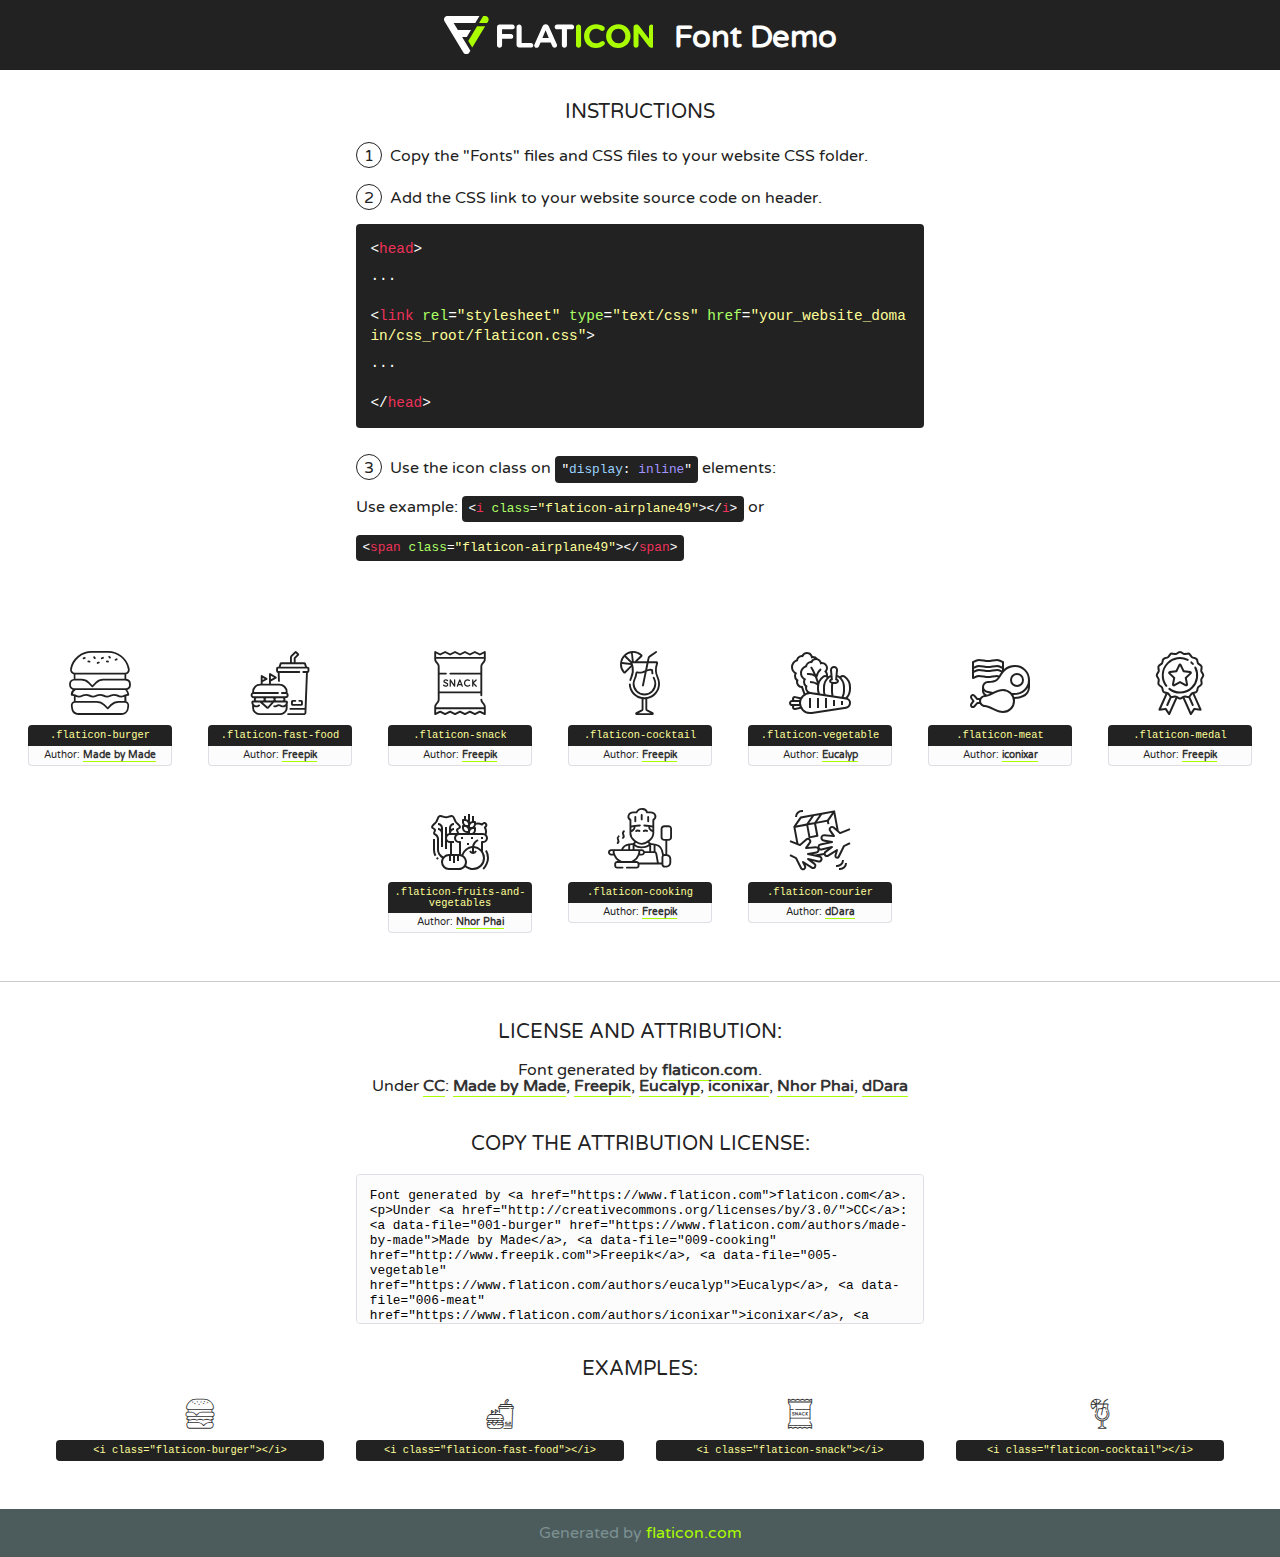
<file: teclaxy/static/lib/flaticon/font/flaticon.html>
<!DOCTYPE html>
<!--
  Flaticon icon font: Flaticon
  Creation date: 19/09/2020 16:59
-->
<html>
<!DOCTYPE html>
<html>

<head>
    <title>Flaticon WebFont</title>
    <link href="http://fonts.googleapis.com/css?family=Varela+Round" rel="stylesheet" type="text/css" />
    <link rel="stylesheet" type="text/css" href="flaticon.css">
    <meta charset="UTF-8">
    <style>
    html, body, div, span, applet, object, iframe,
    h1, h2, h3, h4, h5, h6, p, blockquote, pre,
    a, abbr, acronym, address, big, cite, code,
    del, dfn, em, img, ins, kbd, q, s, samp,
    small, strike, strong, sub, sup, tt, var,
    b, u, i, center,
    dl, dt, dd, ol, ul, li,
    fieldset, form, label, legend,
    table, caption, tbody, tfoot, thead, tr, th, td,
    article, aside, canvas, details, embed, 
    figure, figcaption, footer, header, hgroup, 
    menu, nav, output, ruby, section, summary,
    time, mark, audio, video {
        margin: 0;
        padding: 0;
        border: 0;
        font-size: 100%;
        font: inherit;
        vertical-align: baseline;
    }
    /* HTML5 display-role reset for older browsers */
    article, aside, details, figcaption, figure, 
    footer, header, hgroup, menu, nav, section {
        display: block;
    }
    body {
        line-height: 1;
    }
    ol, ul {
        list-style: none;
    }
    blockquote, q {
        quotes: none;
    }
    blockquote:before, blockquote:after,
    q:before, q:after {
        content: '';
        content: none;
    }
    table {
        border-collapse: collapse;
        border-spacing: 0;
    }
    body {
        font-family: 'Varela Round', Helvetica, Arial, sans-serif;
        font-size: 16px;
        color: #222;
    }
    a {
        color: #333;
        border-bottom: 1px solid #a9fd00;
        font-weight: bold;
        text-decoration: none;
    }
    * {
        -moz-box-sizing: border-box;
        -webkit-box-sizing: border-box;
        box-sizing: border-box;
        margin: 0;
        padding: 0;
    }
    [class^="flaticon-"]:before, [class*=" flaticon-"]:before, [class^="flaticon-"]:after, [class*=" flaticon-"]:after {
        font-family: Flaticon;
        font-size: 30px;
        font-style: normal;
        margin-left: 20px;
        color: #333;
    }
    .wrapper {
        max-width: 600px;
        margin: auto;
        padding: 0 1em;
    }
    .title {
        font-size: 1.25em;
        text-align: center;
        margin-bottom: 1em;
        text-transform: uppercase;
    }
    header {
        text-align: center;
        background-color: #222;
        color: #fff;
        padding: 1em;
    }
    header .logo {
        width: 210px;
        height: 38px;
        display: inline-block;
        vertical-align: middle;
        margin-right: 1em;
        border: none;
    }
    header strong {
        font-size: 1.95em;
        font-weight: bold;
        vertical-align: middle;
        margin-top: 5px;
        display: inline-block;
    }
    .demo {
        margin: 2em auto;
        line-height: 1.25em;
    }
    .demo ul li {
        margin-bottom: 1em;
    }
    .demo ul li .num {
        color: #222;
        border-radius: 20px;
        display: inline-block;
        width: 26px;
        padding: 3px;
        height: 26px;
        text-align: center;
        margin-right: 0.5em;
        border: 1px solid #222;
    }
    .demo ul li code {
        background-color: #222;
        border-radius: 4px;
        padding: 0.25em 0.5em;
        display: inline-block;
        color: #fff;
        font-family: Consolas,Monaco,Lucida Console,Liberation Mono,DejaVu Sans Mono,Bitstream Vera Sans Mono,Courier New, monospace;
        font-weight: lighter;
        margin-top: 1em;
        font-size: 0.8em;
        word-break: break-all;
    }
    .demo ul li code.big {
        padding: 1em;
        font-size: 0.9em;
    }
    .demo ul li code .red {
        color: #EF3159;
    }
    .demo ul li code .green {
        color: #ACFF65;
    }
    .demo ul li code .yellow {
        color: #FFFF99;
    }
    .demo ul li code .blue {
        color: #99D3FF;
    }
    .demo ul li code .purple {
        color: #A295FF;
    }
    .demo ul li code .dots {
        margin-top: 0.5em;
        display: block;
    }
    #glyphs {
        border-bottom: 1px solid #ccc;
        padding: 2em 0;
        text-align: center;
    }
    .glyph {
        display: inline-block;
        width: 9em;
        margin: 1em;
        text-align: center;
        vertical-align: top;
        background: #FFF;
    }
    .glyph .glyph-icon {
        padding: 10px;
        display: block;
        font-family:"Flaticon";
        font-size: 64px;
        line-height: 1;
    }
    .glyph .glyph-icon:before {
        font-size: 64px;
        color: #222;
        margin-left: 0;
    }
    .class-name {
        font-size: 0.65em;
        background-color: #222;
        color: #fff;
        border-radius: 4px 4px 0 0;
        padding: 0.5em;
        color: #FFFF99;
        font-family: Consolas,Monaco,Lucida Console,Liberation Mono,DejaVu Sans Mono,Bitstream Vera Sans Mono,Courier New, monospace;
    }
    .author-name {
        font-size: 0.6em;
        background-color: #fcfcfd;
        border: 1px solid #DEDEE4;
        border-top: 0;
        border-radius: 0 0 4px 4px;
        padding: 0.5em;
    }
    .class-name:last-child {
        font-size: 10px;
        color:#888;
    }
    .class-name:last-child a {
        font-size: 10px;
        color:#555;
    }
    .class-name:last-child a:hover {
        color:#a9fd00;
    }
    .glyph > input {
        display: block;
        width: 100px;
        margin: 5px auto;
        text-align: center;
        font-size: 12px;
        cursor: text;
    }
    .glyph > input.icon-input {
        font-family:"Flaticon";
        font-size: 16px;
        margin-bottom: 10px;
    }
    .attribution .title {
        margin-top: 2em;
    }
    .attribution textarea {
        background-color: #fcfcfd;
        padding: 1em;
        border: none;
        box-shadow: none;
        border: 1px solid #DEDEE4;
        border-radius: 4px;
        resize: none;
        width: 100%;
        height: 150px;
        font-size: 0.8em;
        font-family: Consolas,Monaco,Lucida Console,Liberation Mono,DejaVu Sans Mono,Bitstream Vera Sans Mono,Courier New, monospace;
        -webkit-appearance: none;
    }
    .iconsuse {
        margin: 2em auto;
        text-align: center;
        max-width: 1200px;
    }
    .iconsuse:after {
        content: '';
        display: table;
        clear: both;
    }
    .iconsuse .image {
        float: left;
        width: 25%;
        padding: 0 1em;
    }
    .iconsuse .image p {
        margin-bottom: 1em;
    }
    .iconsuse .image span {
        display: block;
        font-size: 0.65em;
        background-color: #222;
        color: #fff;
        border-radius: 4px;
        padding: 0.5em;
        color: #FFFF99;
        margin-top: 1em;
        font-family: Consolas,Monaco,Lucida Console,Liberation Mono,DejaVu Sans Mono,Bitstream Vera Sans Mono,Courier New, monospace;
    }
    #footer {
        text-align: center;
        background-color: #4C5B5C;
        color: #7c9192;
        padding: 1em;
    }
    #footer a {
        border: none;
        color: #a9fd00;
        font-weight: normal;
    }
    @media (max-width: 960px) {
        .iconsuse .image {
            width: 50%;
        }
    }
    @media (max-width: 560px) {
        .iconsuse .image {
            width: 100%;
        }
    }
    </style>
</head>

<body class="characters-off">

    <header>
        <a href="https://www.flaticon.com" target="_blank" class="logo">
            <svg version="1.1" xmlns="http://www.w3.org/2000/svg" xmlns:xlink="http://www.w3.org/1999/xlink" xmlns:a="http://ns.adobe.com/AdobeSVGViewerExtensions/3.0/" viewBox="0 0 560.875 102.036" enable-background="new 0 0 560.875 102.036" xml:space="preserve">
                <defs>
                </defs>
                <g>
                    <g class="letters">
                        <path fill="#ffffff" d="M141.596,29.675c0-3.777,2.985-6.767,6.764-6.767h34.438c3.426,0,6.15,2.728,6.15,6.15
                        c0,3.43-2.724,6.149-6.15,6.149h-27.674v13.091h23.719c3.429,0,6.151,2.724,6.151,6.15c0,3.43-2.723,6.149-6.151,6.149h-23.719
                        v17.574c0,3.773-2.986,6.761-6.764,6.761c-3.779,0-6.764-2.989-6.764-6.761V29.675z"></path>
                        <path fill="#ffffff" d="M193.844,29.149c0-3.781,2.985-6.767,6.764-6.767c3.776,0,6.763,2.985,6.763,6.767v42.957h25.039
                        c3.426,0,6.149,2.726,6.149,6.153c0,3.425-2.723,6.15-6.149,6.15h-31.802c-3.779,0-6.764-2.986-6.764-6.768V29.149z"></path>
                        <path fill="#ffffff" d="M241.891,75.71l21.438-48.407c1.492-3.341,4.215-5.357,7.906-5.357h0.792
                        c3.686,0,6.323,2.017,7.815,5.357l21.439,48.407c0.436,0.967,0.701,1.845,0.701,2.723c0,3.602-2.809,6.501-6.414,6.501
                        c-3.161,0-5.269-1.845-6.499-4.655l-4.132-9.661h-27.059l-4.301,10.102c-1.144,2.631-3.426,4.214-6.237,4.214
                        c-3.517,0-6.24-2.81-6.24-6.325C241.1,77.64,241.451,76.677,241.891,75.71z M279.932,58.666l-8.521-20.297l-8.526,20.297H279.932
                        z"></path>
                        <path fill="#ffffff" d="M314.864,35.387H301.86c-3.429,0-6.239-2.813-6.239-6.238c0-3.429,2.811-6.24,6.239-6.24h39.533
                        c3.426,0,6.237,2.811,6.237,6.24c0,3.425-2.811,6.238-6.237,6.238h-13.001v42.785c0,3.773-2.99,6.761-6.764,6.761
                        c-3.779,0-6.764-2.989-6.764-6.761V35.387z"></path>
                        <path fill="#A9FD00" d="M352.615,29.149c0-3.781,2.985-6.767,6.767-6.767c3.774,0,6.761,2.985,6.761,6.767v49.024
                        c0,3.773-2.987,6.761-6.761,6.761c-3.781,0-6.767-2.989-6.767-6.761V29.149z"></path>
                        <path fill="#A9FD00" d="M374.132,53.836v-0.179c0-17.481,13.178-31.801,32.065-31.801c9.22,0,15.459,2.458,20.557,6.238
                        c1.402,1.054,2.637,2.985,2.637,5.357c0,3.692-2.985,6.59-6.681,6.59c-1.845,0-3.071-0.702-4.044-1.319
                        c-3.776-2.813-7.729-4.393-12.562-4.393c-10.364,0-17.831,8.611-17.831,19.154v0.173c0,10.542,7.291,19.329,17.831,19.329
                        c5.715,0,9.492-1.756,13.359-4.834c1.049-0.874,2.458-1.491,4.039-1.491c3.429,0,6.325,2.813,6.325,6.236
                        c0,2.106-1.056,3.78-2.282,4.834c-5.539,4.834-12.036,7.733-21.878,7.733C387.572,85.464,374.132,71.493,374.132,53.836z"></path>
                        <path fill="#A9FD00" d="M433.009,53.836v-0.179c0-17.481,13.79-31.801,32.766-31.801c18.981,0,32.592,14.143,32.592,31.628v0.173
                        c0,17.483-13.785,31.807-32.769,31.807C446.625,85.464,433.009,71.32,433.009,53.836z M484.224,53.836v-0.179
                        c0-10.539-7.725-19.326-18.626-19.326c-10.893,0-18.449,8.611-18.449,19.154v0.173c0,10.542,7.73,19.329,18.626,19.329
                        C476.676,72.986,484.224,64.378,484.224,53.836z"></path>
                        <path fill="#A9FD00" d="M506.233,29.321c0-3.774,2.99-6.763,6.767-6.763h1.401c3.252,0,5.183,1.583,7.029,3.953l26.093,34.265
                        V29.059c0-3.692,2.99-6.677,6.681-6.677c3.683,0,6.671,2.985,6.671,6.677v48.934c0,3.78-2.987,6.765-6.764,6.765h-0.436
                        c-3.257,0-5.188-1.581-7.034-3.953l-27.056-35.492v32.944c0,3.687-2.985,6.676-6.678,6.676c-3.683,0-6.673-2.989-6.673-6.676
                        V29.321z"></path>
                    </g>
                    <g class="insignia">
                        <path fill="#ffffff" d="M48.372,56.137h12.517l11.156-18.537H37.186L25.688,18.539h57.825L94.668,0H9.271
                        C5.925,0,2.842,1.801,1.198,4.716c-1.644,2.907-1.593,6.482,0.134,9.343l50.38,83.501c1.678,2.781,4.689,4.476,7.938,4.476
                        c3.246,0,6.257-1.695,7.935-4.476l2.898-4.804L48.372,56.137z"></path>
                        <g class="i">
                            <path fill="#A9FD00" d="M93.575,18.539h0.031v0.004l21.652,0.004l2.705-4.488c1.727-2.861,1.778-6.436,0.133-9.343
                            C116.454,1.801,113.371,0,110.026,0h-5.294L93.575,18.539z"></path>
                            <polygon fill="#A9FD00" points="88.291,27.356 64.725,66.486 75.519,84.404 109.942,27.356"></polygon>
                        </g>
                    </g>
                </g>
            </svg>
        </a>
        <strong>Font Demo</strong>
    </header>


    <section class="demo wrapper">

        <p class="title">Instructions</p>

        <ul>
            <li>
                <span class="num">1</span>Copy the "Fonts" files and CSS files to your website CSS folder.
            </li>
            <li>
                <span class="num">2</span>Add the CSS link to your website source code on header.
                <code class="big">
                    &lt;<span class="red">head</span>&gt;
                    <br/><span class="dots">...</span>
                    <br/>&lt;<span class="red">link</span> <span class="green">rel</span>=<span class="yellow">"stylesheet"</span> <span class="green">type</span>=<span class="yellow">"text/css"</span> <span class="green">href</span>=<span class="yellow">"your_website_domain/css_root/flaticon.css"</span>&gt;
                    <br/><span class="dots">...</span>
                    <br/>&lt;/<span class="red">head</span>&gt;
                </code>
            </li>

            <li>
                <p>
                    <span class="num">3</span>Use the icon class on <code>"<span class="blue">display</span>:<span class="purple"> inline</span>"</code> elements:
                    <br />
                    Use example: <code>&lt;<span class="red">i</span> <span class="green">class</span>=<span class="yellow">&quot;flaticon-airplane49&quot;</span>&gt;&lt;/<span class="red">i</span>&gt;</code> or <code>&lt;<span class="red">span</span> <span class="green">class</span>=<span class="yellow">&quot;flaticon-airplane49&quot;</span>&gt;&lt;/<span class="red">span</span>&gt;</code>
            </li>
        </ul>

    </section>




   <section id="glyphs">          
    
      
        <div class="glyph"><div class="glyph-icon flaticon-burger"></div>
            <div class="class-name">.flaticon-burger</div>
            <div class="author-name">Author: <a data-file="001-burger" href="https://www.flaticon.com/authors/made-by-made">Made by Made</a> </div> 
        </div>        
        
        <div class="glyph"><div class="glyph-icon flaticon-fast-food"></div>
            <div class="class-name">.flaticon-fast-food</div>
            <div class="author-name">Author: <a data-file="002-fast-food" href="http://www.freepik.com">Freepik</a> </div> 
        </div>        
        
        <div class="glyph"><div class="glyph-icon flaticon-snack"></div>
            <div class="class-name">.flaticon-snack</div>
            <div class="author-name">Author: <a data-file="003-snack" href="http://www.freepik.com">Freepik</a> </div> 
        </div>        
        
        <div class="glyph"><div class="glyph-icon flaticon-cocktail"></div>
            <div class="class-name">.flaticon-cocktail</div>
            <div class="author-name">Author: <a data-file="004-cocktail" href="http://www.freepik.com">Freepik</a> </div> 
        </div>        
        
        <div class="glyph"><div class="glyph-icon flaticon-vegetable"></div>
            <div class="class-name">.flaticon-vegetable</div>
            <div class="author-name">Author: <a data-file="005-vegetable" href="https://www.flaticon.com/authors/eucalyp">Eucalyp</a> </div> 
        </div>        
        
        <div class="glyph"><div class="glyph-icon flaticon-meat"></div>
            <div class="class-name">.flaticon-meat</div>
            <div class="author-name">Author: <a data-file="006-meat" href="https://www.flaticon.com/authors/iconixar">iconixar</a> </div> 
        </div>        
        
        <div class="glyph"><div class="glyph-icon flaticon-medal"></div>
            <div class="class-name">.flaticon-medal</div>
            <div class="author-name">Author: <a data-file="007-medal" href="http://www.freepik.com">Freepik</a> </div> 
        </div>        
        
        <div class="glyph"><div class="glyph-icon flaticon-fruits-and-vegetables"></div>
            <div class="class-name">.flaticon-fruits-and-vegetables</div>
            <div class="author-name">Author: <a data-file="008-fruits-and-vegetables" href="https://www.flaticon.com/authors/nhor-phai">Nhor Phai</a> </div> 
        </div>        
        
        <div class="glyph"><div class="glyph-icon flaticon-cooking"></div>
            <div class="class-name">.flaticon-cooking</div>
            <div class="author-name">Author: <a data-file="009-cooking" href="http://www.freepik.com">Freepik</a> </div> 
        </div>        
        
        <div class="glyph"><div class="glyph-icon flaticon-courier"></div>
            <div class="class-name">.flaticon-courier</div>
            <div class="author-name">Author: <a data-file="010-courier" href="https://www.flaticon.com/authors/ddara">dDara</a> </div> 
        </div>        
        

    </section>



    <section class="attribution wrapper"   style="text-align:center;">

      <div class="title">License and attribution:</div><div class="attrDiv">Font generated by <a href="https://www.flaticon.com">flaticon.com</a>. <div><p>Under <a href="http://creativecommons.org/licenses/by/3.0/">CC</a>: <a data-file="001-burger" href="https://www.flaticon.com/authors/made-by-made">Made by Made</a>, <a data-file="009-cooking" href="http://www.freepik.com">Freepik</a>, <a data-file="005-vegetable" href="https://www.flaticon.com/authors/eucalyp">Eucalyp</a>, <a data-file="006-meat" href="https://www.flaticon.com/authors/iconixar">iconixar</a>, <a data-file="008-fruits-and-vegetables" href="https://www.flaticon.com/authors/nhor-phai">Nhor Phai</a>, <a data-file="010-courier" href="https://www.flaticon.com/authors/ddara">dDara</a></p>  </div>
      </div>
      <div class="title">Copy the Attribution License:</div>

    <textarea onclick="this.focus();this.select();">Font generated by &lt;a href=&quot;https://www.flaticon.com&quot;&gt;flaticon.com&lt;/a&gt;. <p>Under <a href="http://creativecommons.org/licenses/by/3.0/">CC</a>: <a data-file="001-burger" href="https://www.flaticon.com/authors/made-by-made">Made by Made</a>, <a data-file="009-cooking" href="http://www.freepik.com">Freepik</a>, <a data-file="005-vegetable" href="https://www.flaticon.com/authors/eucalyp">Eucalyp</a>, <a data-file="006-meat" href="https://www.flaticon.com/authors/iconixar">iconixar</a>, <a data-file="008-fruits-and-vegetables" href="https://www.flaticon.com/authors/nhor-phai">Nhor Phai</a>, <a data-file="010-courier" href="https://www.flaticon.com/authors/ddara">dDara</a></p>  
     </textarea>

    </section>

    <section class="iconsuse">

          <div class="title">Examples:</div>            
             
            <div class="image">
                <p>
                    <i class="glyph-icon flaticon-burger"></i> 
                    <span>&lt;i class=&quot;flaticon-burger&quot;&gt;&lt;/i&gt;</span>
                </p>
            </div>
            
            <div class="image">
                <p>
                    <i class="glyph-icon flaticon-fast-food"></i> 
                    <span>&lt;i class=&quot;flaticon-fast-food&quot;&gt;&lt;/i&gt;</span>
                </p>
            </div>
            
            <div class="image">
                <p>
                    <i class="glyph-icon flaticon-snack"></i> 
                    <span>&lt;i class=&quot;flaticon-snack&quot;&gt;&lt;/i&gt;</span>
                </p>
            </div>
            
            <div class="image">
                <p>
                    <i class="glyph-icon flaticon-cocktail"></i> 
                    <span>&lt;i class=&quot;flaticon-cocktail&quot;&gt;&lt;/i&gt;</span>
                </p>
            </div>
                       
        </div>
                            
    </section>

<div id="footer">
    <div>Generated by <a href="https://www.flaticon.com">flaticon.com</a>
    </div>
</div>



</body>
</html>
</file>
<file: teclaxy/static/lib/flaticon/font/flaticon.css>
/*
  	Flaticon icon font: Flaticon
  	Creation date: 19/09/2020 16:59
  	*/

@font-face {
  font-family: "Flaticon";
  src: url("./Flaticon.eot");
  src: url("./Flaticon.eot?#iefix") format("embedded-opentype"),
       url("./Flaticon.woff2") format("woff2"),
       url("./Flaticon.woff") format("woff"),
       url("./Flaticon.ttf") format("truetype"),
       url("./Flaticon.svg#Flaticon") format("svg");
  font-weight: normal;
  font-style: normal;
}

@media screen and (-webkit-min-device-pixel-ratio:0) {
  @font-face {
    font-family: "Flaticon";
    src: url("./Flaticon.svg#Flaticon") format("svg");
  }
}

[class^="flaticon-"]:before, [class*=" flaticon-"]:before,
[class^="flaticon-"]:after, [class*=" flaticon-"]:after {   
  font-family: Flaticon;
        font-size: 20px;
font-style: normal;
margin-left: 20px;
}

.flaticon-burger:before { content: "\f100"; }
.flaticon-fast-food:before { content: "\f101"; }
.flaticon-snack:before { content: "\f102"; }
.flaticon-cocktail:before { content: "\f103"; }
.flaticon-vegetable:before { content: "\f104"; }
.flaticon-meat:before { content: "\f105"; }
.flaticon-medal:before { content: "\f106"; }
.flaticon-fruits-and-vegetables:before { content: "\f107"; }
.flaticon-cooking:before { content: "\f108"; }
.flaticon-courier:before { content: "\f109"; }
</file>
